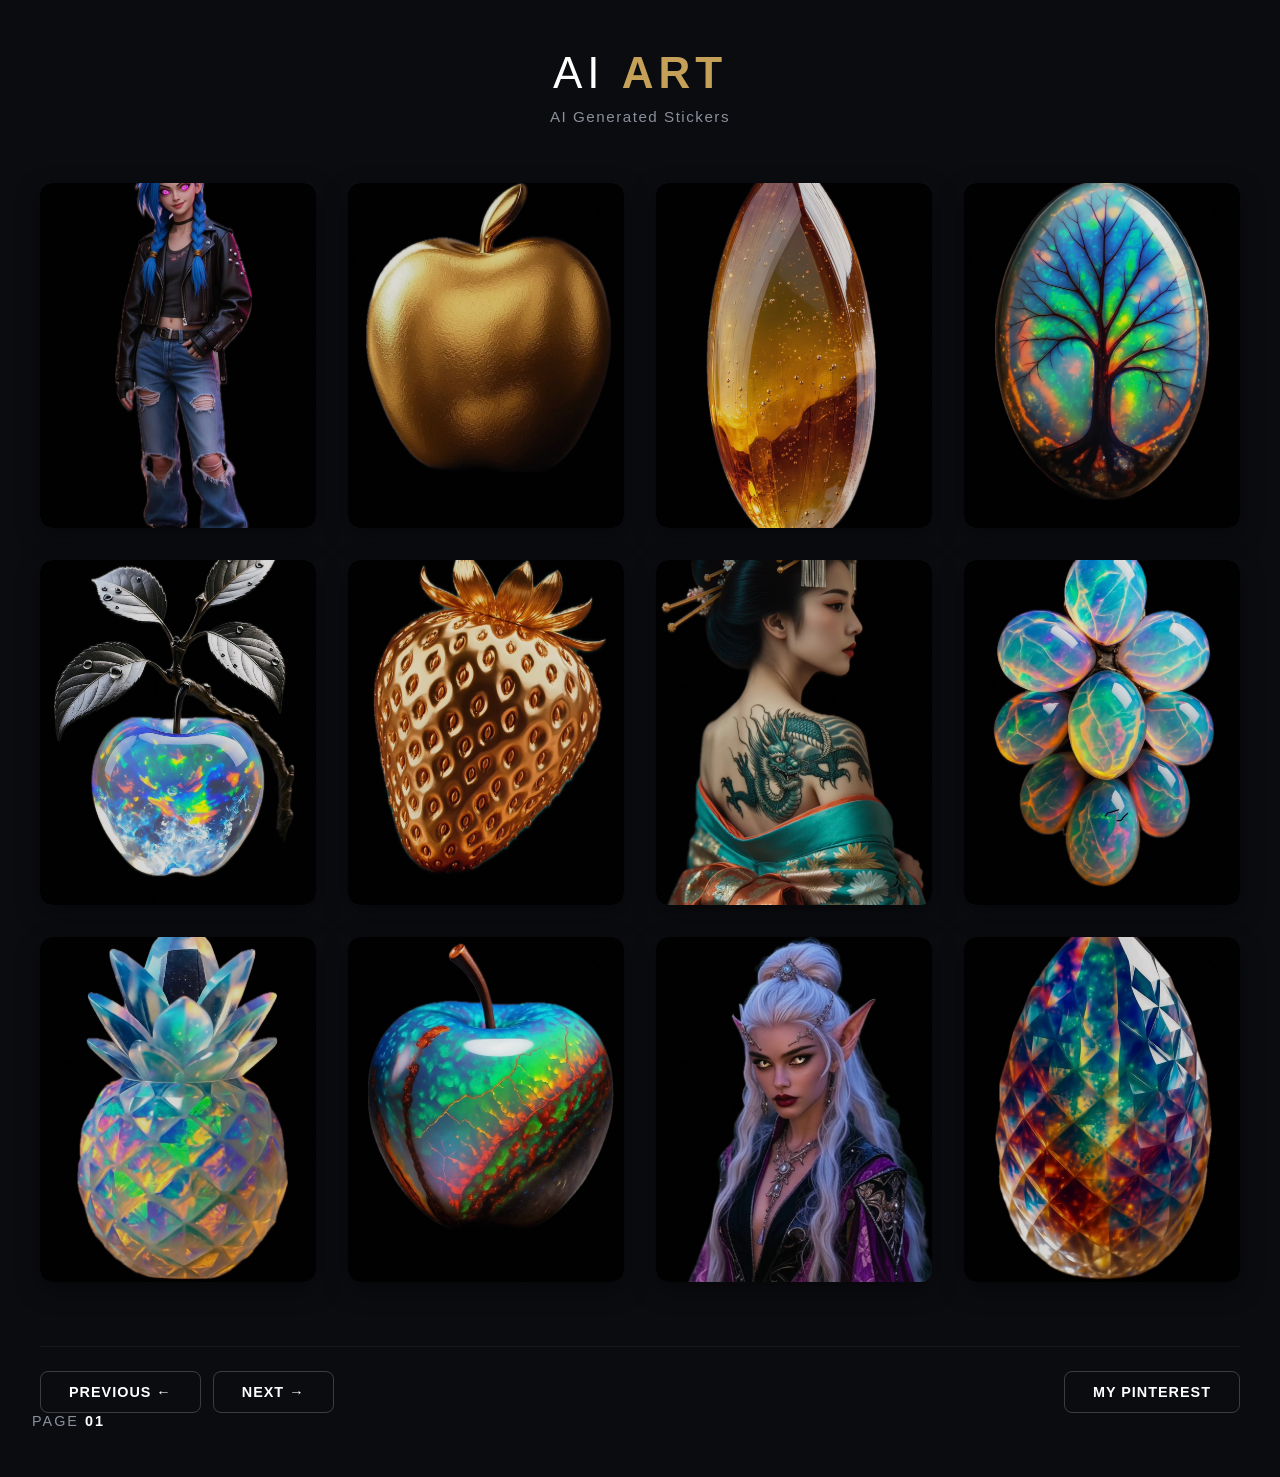
<file: index.html>
<!DOCTYPE html>
<html lang="en">
<head>
    <meta charset="UTF-8">
    <meta name="viewport" content="width=device-width, initial-scale=1.0">
    <title>AI-ART</title>
    <link rel="stylesheet" href="style.css">
</head>
<body>

      <header>
        <h1>AI <span>ART</span></h1>
        <p>AI Generated Stickers</p>
    </header>

    <main class="gallery-container">
        <div class="gallery-grid">
            
        <a href="pictures/jinx.jpeg" target="_blank" rel="noopener noreferrer" class="gallery-link">
            <article class="gallery-item">
                <img src="pictures/jinx.jpeg" alt="Concrete Monolith Architecture">
                <div class="gallery-item-overlay">
                    <h3>Jinx</h3>
                    <p>Digital Art</p>
                </div>
            </article>
        </a>

        <a href="pictures/golden-apple.jpeg" target="_blank" rel="noopener noreferrer" class="gallery-link">
            <article class="gallery-item">
                <img src="pictures/golden-apple.jpeg" alt="Concrete Monolith Architecture">
                <div class="gallery-item-overlay">
                    <h3>Golden Apple</h3>
                    <p>Digital Art</p>
                </div>
            </article>
        </a>

        <a href="pictures/amber.jpeg" target="_blank" rel="noopener noreferrer" class="gallery-link">
            <article class="gallery-item">
                <img src="pictures/amber.jpeg" alt="Concrete Monolith Architecture">
                <div class="gallery-item-overlay">
                    <h3>Amber Crystal</h3>
                    <p>Digital Art</p>
                </div>
            </article>
        </a>

        <a href="pictures/tree.jpeg" target="_blank" rel="noopener noreferrer" class="gallery-link">
            <article class="gallery-item">
                <img src="pictures/tree.jpeg" alt="Concrete Monolith Architecture">
                <div class="gallery-item-overlay">
                    <h3>Crystal Tree</h3>
                    <p>Digital Art</p>
                </div>
            </article>
        </a>

        <a href="pictures/opal-apple.jpeg" target="_blank" rel="noopener noreferrer" class="gallery-link">
            <article class="gallery-item">
                <img src="pictures/opal-apple.jpeg" alt="Concrete Monolith Architecture">
                <div class="gallery-item-overlay">
                    <h3>Opal Apple</h3>
                    <p>Digital Art</p>
                </div>
            </article>
        </a>

        <a href="pictures/golden-strawberry.jpeg" target="_blank" rel="noopener noreferrer" class="gallery-link">
            <article class="gallery-item">
                <img src="pictures/golden-strawberry.jpeg" alt="Concrete Monolith Architecture">
                <div class="gallery-item-overlay">
                    <h3>Golden Strawberry</h3>
                    <p>Digital Art</p>
                </div>
            </article>
        </a>

        <a href="pictures/japanese-geisha.jpeg" target="_blank" rel="noopener noreferrer" class="gallery-link">
            <article class="gallery-item">
                <img src="pictures/japanese-geisha.jpeg" alt="Concrete Monolith Architecture">
                <div class="gallery-item-overlay">
                    <h3>Japanese Geisha</h3>
                    <p>Digital Art</p>
                </div>
            </article>
        </a>

        <a href="pictures/opal-grapes.jpeg" target="_blank" rel="noopener noreferrer" class="gallery-link">
            <article class="gallery-item">
                <img src="pictures/opal-grapes.jpeg" alt="Concrete Monolith Architecture">
                <div class="gallery-item-overlay">
                    <h3>Opal Grapes</h3>
                    <p>Digital Art</p>
                </div>
            </article>
        </a>
        
        <a href="pictures/opal-pineapple.jpeg" target="_blank" rel="noopener noreferrer" class="gallery-link">
            <article class="gallery-item">
                <img src="pictures/opal-pineapple.jpeg" alt="Concrete Monolith Architecture">
                <div class="gallery-item-overlay">
                    <h3>Opal Pineapple</h3>
                    <p>Digital Art</p>
                </div>
            </article>
        </a>

        <a href="pictures/crystal-apple.jpeg" target="_blank" rel="noopener noreferrer" class="gallery-link">
            <article class="gallery-item">
                <img src="pictures/crystal-apple.jpeg" alt="Concrete Monolith Architecture">
                <div class="gallery-item-overlay">
                    <h3>Crystal Apple</h3>
                    <p>Digital Art</p>
                </div>
            </article>
        </a>

        <a href="pictures/elf.jpeg" target="_blank" rel="noopener noreferrer" class="gallery-link">
            <article class="gallery-item">
                <img src="pictures/elf.jpeg" alt="Concrete Monolith Architecture">
                <div class="gallery-item-overlay">
                    <h3>Elf</h3>
                    <p>Digital Art</p>
                </div>
            </article>
        </a>

        <a href="pictures/crystal.jpeg" target="_blank" rel="noopener noreferrer" class="gallery-link">
            <article class="gallery-item">
                <img src="pictures/crystal.jpeg" alt="Concrete Monolith Architecture">
                <div class="gallery-item-overlay">
                    <h3>Crystal</h3>
                    <p>Digital Art</p>
                </div>
            </article>
        </a>

        </div>
    </main>

    <nav class="pagination-nav" aria-label="Gallery Pagination">
        <div class="btn-group">
            <a href="index.html" class="pagination-btn Previous">Previous &larr;</a>
            <a href="gallery.html" class="pagination-btn next">Next &rarr;</a>
        </div>

         <div class="btn-group">
            <a href="https://www.pinterest.com/gloss90Ai" target="_blank" class="pagination-btn next">My Pinterest</a>
        </div>
        
    </nav>

    <div class="page-indicator">
        Page <span>01</span>
    </div>

</body>
</html>
</file>
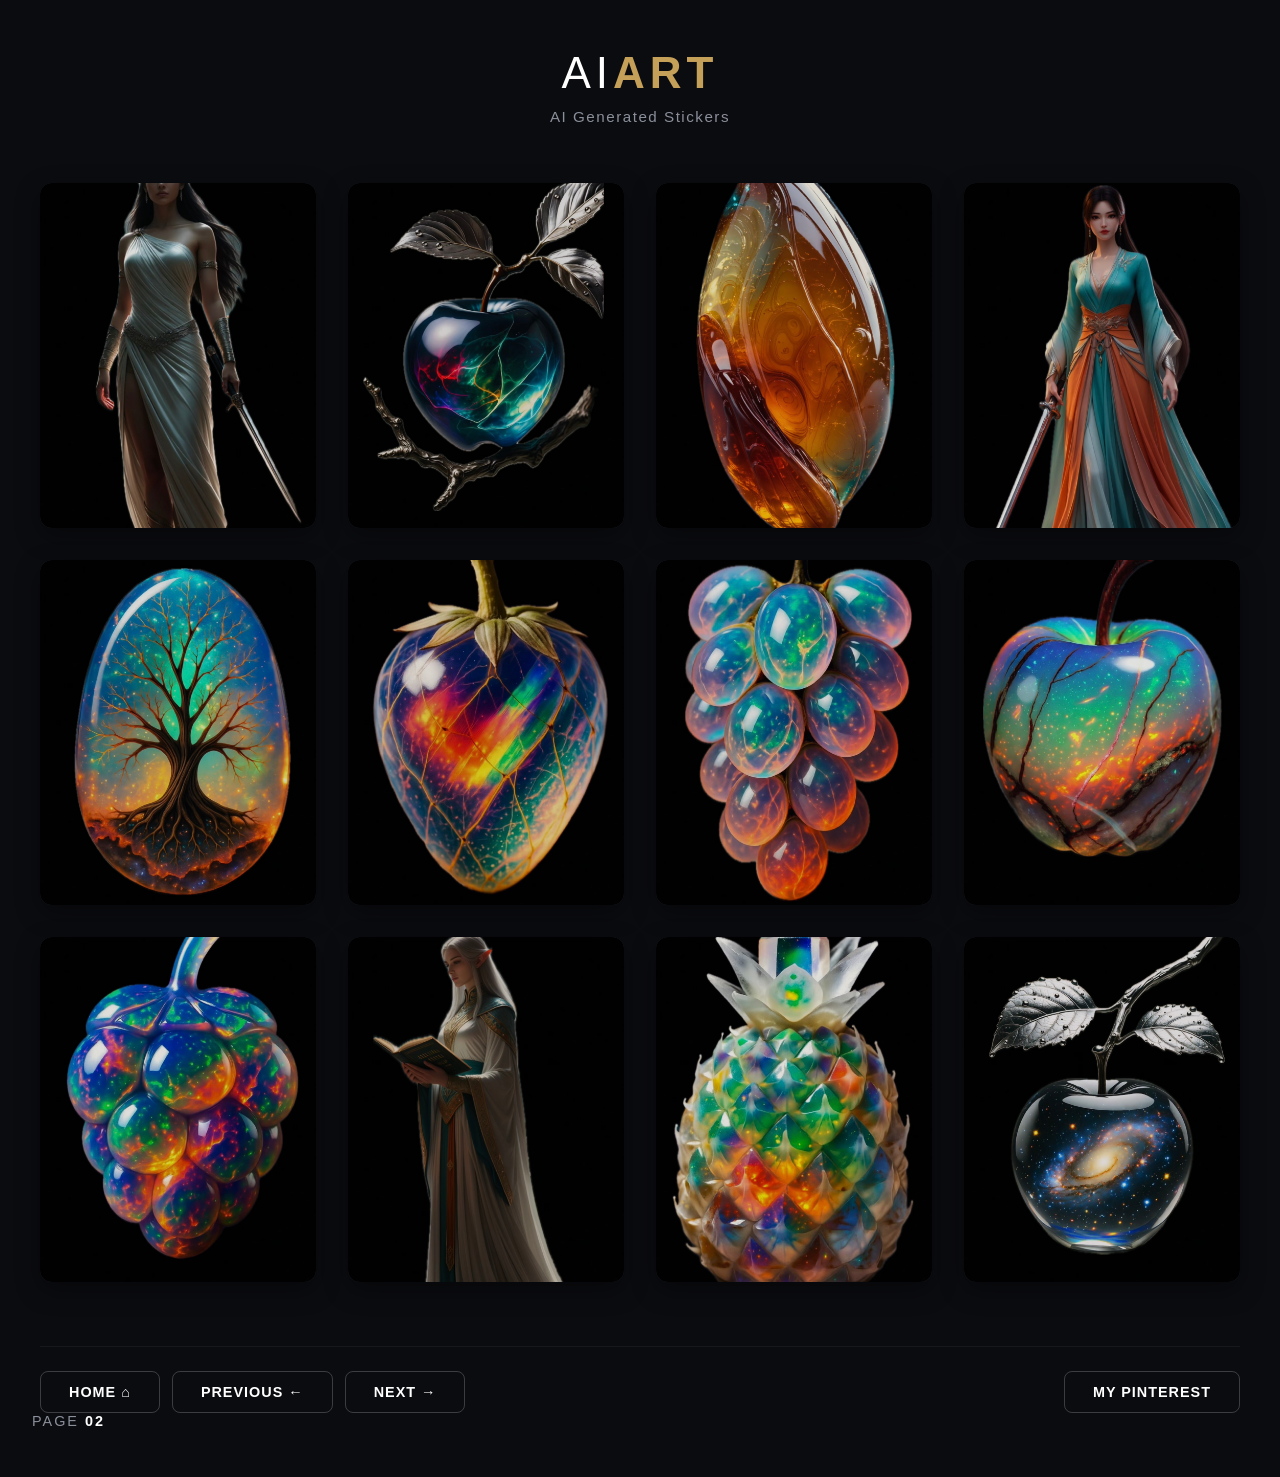
<file: gallery.html>
<!DOCTYPE html>
<html lang="en">
<head>
    <meta charset="UTF-8">
    <meta name="viewport" content="width=device-width, initial-scale=1.0">
    <title>AI-ART</title>
    <link rel="stylesheet" href="style.css">
</head>
<body>

      <header>
        <h1>AI<span>ART</span></h1>
        <p>AI Generated Stickers</p>
    </header>

    <main class="gallery-container">
        <div class="gallery-grid">
            
        <a href="pictures/warrior.jpeg" target="_blank" rel="noopener noreferrer" class="gallery-link">
            <article class="gallery-item">
                <img src="pictures/warrior.jpeg" alt="Concrete Monolith Architecture">
                <div class="gallery-item-overlay">
                    <h3>Warrior</h3>
                    <p>Digital Art</p>
                </div>
            </article>
        </a>

        <a href="pictures/glass-apple.jpeg" target="_blank" rel="noopener noreferrer" class="gallery-link">
            <article class="gallery-item">
                <img src="pictures/glass-apple.jpeg" alt="Concrete Monolith Architecture">
                <div class="gallery-item-overlay">
                    <h3>Glass Apple</h3>
                    <p>Digital Art</p>
                </div>
            </article>
        </a>

        <a href="pictures/amber-crystal.jpeg" target="_blank" rel="noopener noreferrer" class="gallery-link">
            <article class="gallery-item">
                <img src="pictures/amber-crystal.jpeg" alt="Concrete Monolith Architecture">
                <div class="gallery-item-overlay">
                    <h3>Amber Crystal</h3>
                    <p>Digital Art</p>
                </div>
            </article>
        </a>

        <a href="pictures/japanese-warrior.jpeg" target="_blank" rel="noopener noreferrer" class="gallery-link">
            <article class="gallery-item">
                <img src="pictures/japanese-warrior.jpeg" alt="Concrete Monolith Architecture">
                <div class="gallery-item-overlay">
                    <h3>Japanese Warrior</h3>
                    <p>Digital Art</p>
                </div>
            </article>
        </a>

        <a href="pictures/crystal-tree.jpeg" target="_blank" rel="noopener noreferrer" class="gallery-link">
            <article class="gallery-item">
                <img src="pictures/crystal-tree.jpeg" alt="Concrete Monolith Architecture">
                <div class="gallery-item-overlay">
                    <h3>Crystal Tree</h3>
                    <p>Digital Art</p>
                </div>
            </article>
        </a>

        <a href="pictures/glass-strawberry.jpeg" target="_blank" rel="noopener noreferrer" class="gallery-link">
            <article class="gallery-item">
                <img src="pictures/glass-strawberry.jpeg" alt="Concrete Monolith Architecture">
                <div class="gallery-item-overlay">
                    <h3>Glass Strawberry</h3>
                    <p>Digital Art</p>
                </div>
            </article>
        </a>

        <a href="pictures/glass-grapes.jpeg" target="_blank" rel="noopener noreferrer" class="gallery-link">
            <article class="gallery-item">
                <img src="pictures/glass-grapes.jpeg" alt="Concrete Monolith Architecture">
                <div class="gallery-item-overlay">
                    <h3>Glass Grapes</h3>
                    <p>ADigital Art</p>
                </div>
            </article>
        </a>

        <a href="pictures/opal-apple-2.jpeg" target="_blank" rel="noopener noreferrer" class="gallery-link">
            <article class="gallery-item">
                <img src="pictures/opal-apple-2.jpeg" alt="Concrete Monolith Architecture">
                <div class="gallery-item-overlay">
                    <h3>Opal Apple</h3>
                    <p>Digital Art</p>
                </div>
            </article>
        </a>
        
        <a href="pictures/opal-rasberry.jpeg" target="_blank" rel="noopener noreferrer" class="gallery-link">
            <article class="gallery-item">
                <img src="pictures/opal-rasberry.jpeg" alt="Concrete Monolith Architecture">
                <div class="gallery-item-overlay">
                    <h3>Opal Rasberry</h3>
                    <p>Digital Art</p>
                </div>
            </article>
        </a>

        <a href="pictures/mage.jpeg" target="_blank" rel="noopener noreferrer" class="gallery-link">
            <article class="gallery-item">
                <img src="pictures/mage.jpeg" alt="Concrete Monolith Architecture">
                <div class="gallery-item-overlay">
                    <h3>Mage</h3>
                    <p>Digital Art</p>
                </div>
            </article>
        </a>

        <a href="pictures/glass-pineapple.jpeg" target="_blank" rel="noopener noreferrer" class="gallery-link">
            <article class="gallery-item">
                <img src="pictures/glass-pineapple.jpeg" alt="Concrete Monolith Architecture">
                <div class="gallery-item-overlay">
                    <h3>Glass Pineapple</h3>
                    <p>Digital Art</p>
                </div>
            </article>
        </a>

        <a href="pictures/galaxy-apple.jpeg" target="_blank" rel="noopener noreferrer" class="gallery-link">
            <article class="gallery-item">
                <img src="pictures/galaxy-apple.jpeg" alt="Concrete Monolith Architecture">
                <div class="gallery-item-overlay">
                    <h3>Galaxy Apple</h3>
                    <p>Digital Art</p>
                </div>
            </article>
        </a>

        </div>
    </main>

    <nav class="pagination-nav" aria-label="Gallery Pagination">
        <div class="btn-group">
            <a href="index.html" class="pagination-btn Previous">Home &#x2302;</a>
            <a href="index.html" class="pagination-btn Previous">Previous &larr;</a>
            <a href="gallery1.html" class="pagination-btn next">Next &rarr;</a>
        </div>
        
         <div class="btn-group">
            <a href="https://www.pinterest.com/gloss90Ai" target="_blank" class="pagination-btn next">My Pinterest</a>
        </div>
    </nav>

    <div class="page-indicator">
        Page <span>02</span>
    </div>

</body>
</html>
</file>
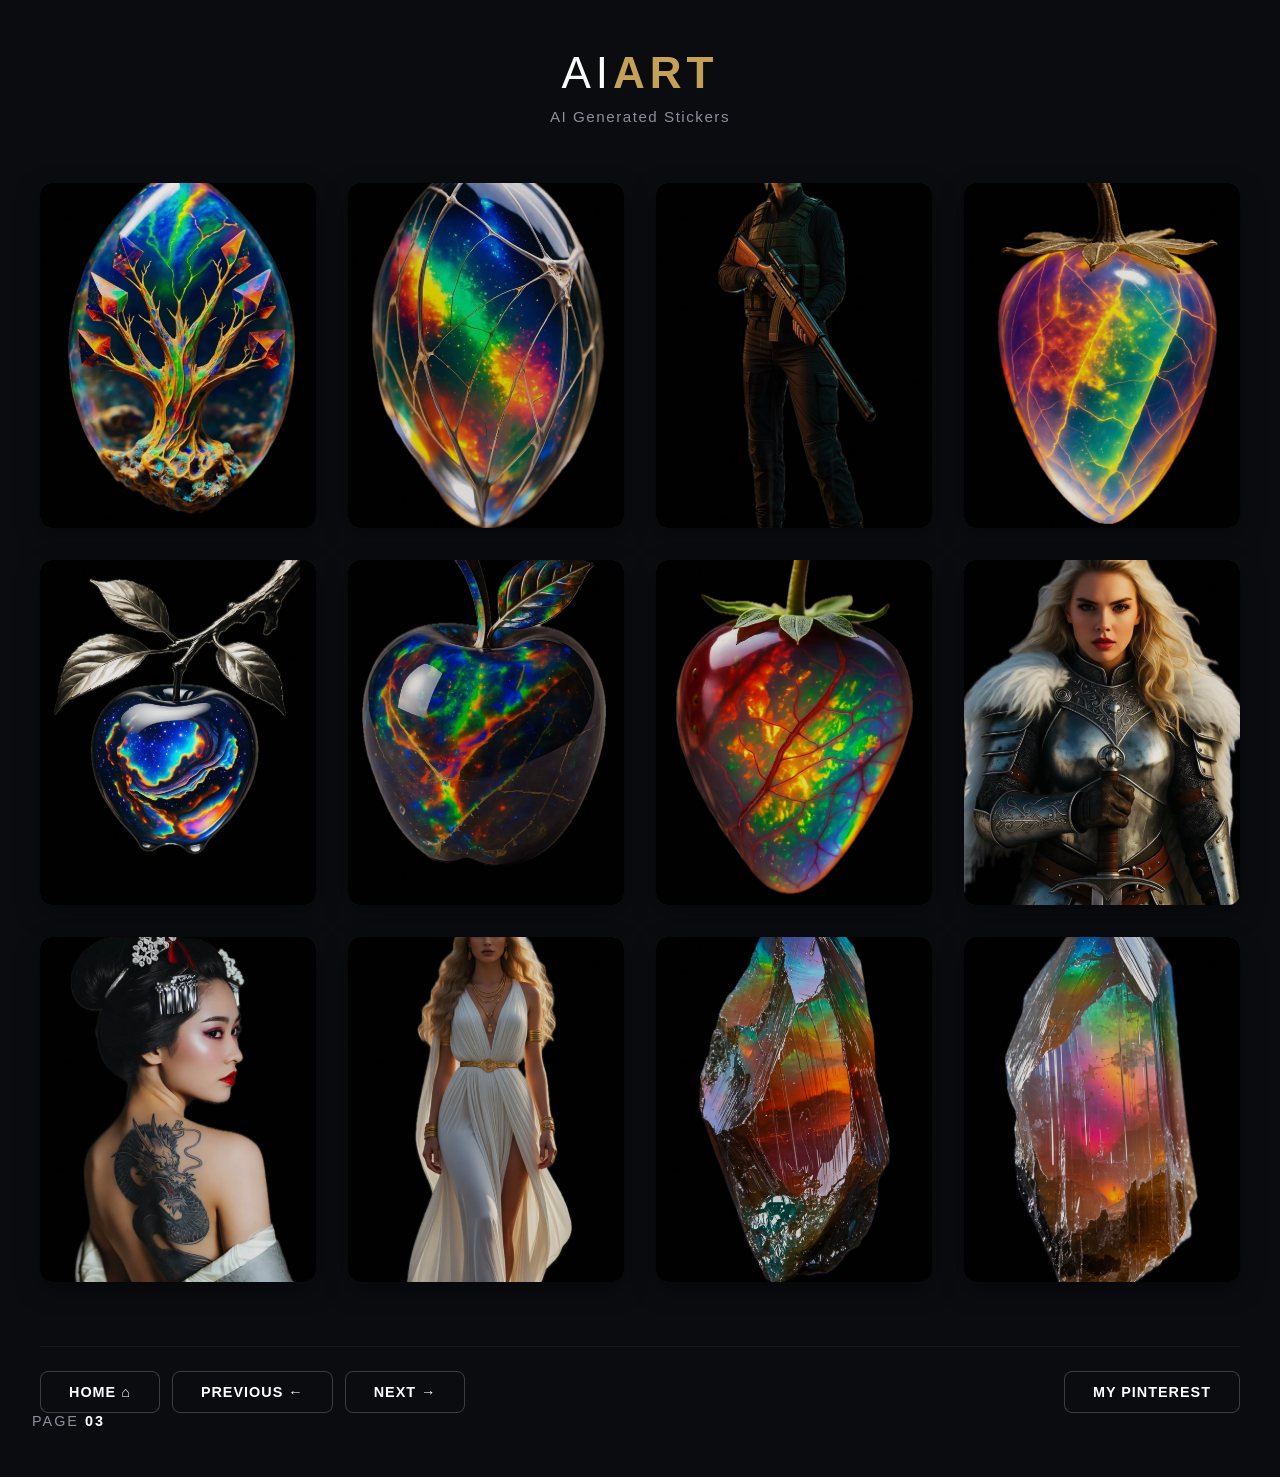
<file: gallery1.html>
<!DOCTYPE html>
<html lang="en">
<head>
    <meta charset="UTF-8">
    <meta name="viewport" content="width=device-width, initial-scale=1.0">
    <title>AI-ART</title>
    <link rel="stylesheet" href="style.css">
</head>
<body>

      <header>
        <h1>AI<span>ART</span></h1>
        <p>AI Generated Stickers</p>
    </header>

    <main class="gallery-container">
        <div class="gallery-grid">
            
        <a href="pictures/glass-tree.jpeg" target="_blank" rel="noopener noreferrer" class="gallery-link">
            <article class="gallery-item">
                <img src="pictures/glass-tree.jpeg" alt="Concrete Monolith Architecture">
                <div class="gallery-item-overlay">
                    <h3>Glass Tree</h3>
                    <p>Digital Art</p>
                </div>
            </article>
        </a>

        <a href="pictures/glass.jpeg" target="_blank" rel="noopener noreferrer" class="gallery-link">
            <article class="gallery-item">
                <img src="pictures/glass.jpeg" alt="Concrete Monolith Architecture">
                <div class="gallery-item-overlay">
                    <h3>Glass</h3>
                    <p>Digital Art</p>
                </div>
            </article>
        </a>

        <a href="pictures/modern-warrior.jpeg" target="_blank" rel="noopener noreferrer" class="gallery-link">
            <article class="gallery-item">
                <img src="pictures/modern-warrior.jpeg" alt="Concrete Monolith Architecture">
                <div class="gallery-item-overlay">
                    <h3>Warrior</h3>
                    <p>Digital Art</p>
                </div>
            </article>
        </a>

        <a href="pictures/opal-strawberry.jpeg" target="_blank" rel="noopener noreferrer" class="gallery-link">
            <article class="gallery-item">
                <img src="pictures/opal-strawberry.jpeg" alt="Concrete Monolith Architecture">
                <div class="gallery-item-overlay">
                    <h3>Opal Strawberry</h3>
                    <p>Digital Art</p>
                </div>
            </article>
        </a>

        <a href="pictures/glass-apple-2.jpeg" target="_blank" rel="noopener noreferrer" class="gallery-link">
            <article class="gallery-item">
                <img src="pictures/glass-apple-2.jpeg" alt="Concrete Monolith Architecture">
                <div class="gallery-item-overlay">
                    <h3>Glass Apple</h3>
                    <p>Digital Art</p>
                </div>
            </article>
        </a>

        <a href="pictures/glass-apple-3.jpeg" target="_blank" rel="noopener noreferrer" class="gallery-link">
            <article class="gallery-item">
                <img src="pictures/glass-apple-3.jpeg" alt="Concrete Monolith Architecture">
                <div class="gallery-item-overlay">
                    <h3>Glass Apple</h3>
                    <p>Digital Art</p>
                </div>
            </article>
        </a>

        <a href="pictures/glass-strawberry-2.jpeg" target="_blank" rel="noopener noreferrer" class="gallery-link">
            <article class="gallery-item">
                <img src="pictures/glass-strawberry-2.jpeg" alt="Concrete Monolith Architecture">
                <div class="gallery-item-overlay">
                    <h3>Glass Strawberry</h3>
                    <p>Digital Art</p>
                </div>
            </article>
        </a>

        <a href="pictures/warrior-2.jpeg" target="_blank" rel="noopener noreferrer" class="gallery-link">
            <article class="gallery-item">
                <img src="pictures/warrior-2.jpeg" alt="Concrete Monolith Architecture">
                <div class="gallery-item-overlay">
                    <h3>Warrior</h3>
                    <p>Digital Art</p>
                </div>
            </article>
        </a>

                <a href="pictures/japanese-geisha-2.jpeg" target="_blank" rel="noopener noreferrer" class="gallery-link">
            <article class="gallery-item">
                <img src="pictures/japanese-geisha-2.jpeg" alt="Concrete Monolith Architecture">
                <div class="gallery-item-overlay">
                    <h3>Japanese Geisha</h3>
                    <p>Digital Art</p>
                </div>
            </article>
        </a>

                <a href="pictures/lady.jpeg" target="_blank" rel="noopener noreferrer" class="gallery-link">
            <article class="gallery-item">
                <img src="pictures/lady.jpeg" alt="Concrete Monolith Architecture">
                <div class="gallery-item-overlay">
                    <h3>Beautiful Lady</h3>
                    <p>Digital Art</p>
                </div>
            </article>
        </a>

                <a href="pictures/crystal-2.jpeg" target="_blank" rel="noopener noreferrer" class="gallery-link">
            <article class="gallery-item">
                <img src="pictures/crystal-2.jpeg" alt="Concrete Monolith Architecture">
                <div class="gallery-item-overlay">
                    <h3>Crystal</h3>
                    <p>Digital Art</p>
                </div>
            </article>
        </a>

                <a href="pictures/crystal-3.jpeg" target="_blank" rel="noopener noreferrer" class="gallery-link">
            <article class="gallery-item">
                <img src="pictures/crystal-3.jpeg" alt="Concrete Monolith Architecture">
                <div class="gallery-item-overlay">
                    <h3>Crystal</h3>
                    <p>Digital Art</p>
                </div>
            </article>
        </a>
        
        </div>
    </main>

    <nav class="pagination-nav" aria-label="Gallery Pagination">
        <div class="btn-group">
            <a href="index.html" class="pagination-btn Previous">Home &#x2302;</a>
            <a href="gallery.html" class="pagination-btn Previous">Previous &larr;</a>
            <a href="gallery1.html" class="pagination-btn next">Next &rarr;</a>
        </div>
        
         <div class="btn-group">
            <a href="https://www.pinterest.com/gloss90Ai" target="_blank" class="pagination-btn next">My Pinterest</a>
        </div>
    </nav>

    <div class="page-indicator">
        Page <span>03</span>
    </div>

</body>
</html>
</file>
<file: style.css>
* {
            margin: 0;
            padding: 0;
            box-sizing: border-box;
            font-family: 'Segoe UI', -apple-system, BlinkMacSystemFont, Roboto, sans-serif;
        }

        :root {
            --bg-color: #0b0c10;
            --card-bg: #1f2833;
            --text-primary: #ffffff;
            --text-secondary: #c5a059; /* Elegant gold accent */
            --text-muted: #8b8f9a;
            --transition-smooth: all 0.4s cubic-bezier(0.25, 0.46, 0.45, 0.94);
        }

        body {
            background-color: var(--bg-color);
            color: var(--text-primary);
            min-height: 100vh;
            display: flex;
            flex-direction: column;
            justify-content: space-between;
            padding: 1.5rem 1rem;
        }

        header {
            text-align: center;
            margin-bottom: 2rem;
        }

        header h1 {
            font-size: 1.75rem;
            font-weight: 300;
            letter-spacing: 3px;
            text-transform: uppercase;
            margin-bottom: 0.5rem;
        }

        header h1 span {
            color: var(--text-secondary);
            font-weight: 600;
        }

        header p {
            color: var(--text-muted);
            font-size: 0.85rem;
            letter-spacing: 0.5px;
            line-height: 1.4;
        }

        .gallery-container {
            max-width: 1200px;
            margin: 0 auto;
            width: 100%;
        }

        .gallery-grid {
            display: grid;
            grid-template-columns: repeat(auto-fit, minmax(260px, 1fr));
            gap: 1.25rem;
            margin-bottom: 3rem;
        }

        .gallery-item {
            position: relative;
            background-color: var(--card-bg);
            border-radius: 12px;
            overflow: hidden;
            aspect-ratio: 4 / 5;
            box-shadow: 0 8px 24px rgba(0, 0, 0, 0.4);
            cursor: pointer;
            transition: var(--transition-smooth);
            -webkit-tap-highlight-color: transparent; 
        }

        .gallery-item img {
            width: 100%;
            height: 100%;
            object-fit: cover;
            transition: var(--transition-smooth);
        }

        .gallery-item-overlay {
            position: absolute;
            inset: 0;
            background: linear-gradient(to top, rgba(11, 12, 16, 0.95) 0%, rgba(11, 12, 16, 0.4) 60%, transparent 100%);
            display: flex;
            flex-direction: column;
            justify-content: flex-end;
            padding: 1.25rem;
            opacity: 0;
            transform: translateY(10px);
            transition: var(--transition-smooth);
        }

        .gallery-item:hover {
            transform: translateY(-5px);
            box-shadow: 0 12px 28px rgba(197, 160, 89, 0.12);
        }

        .gallery-item:hover img {
            transform: scale(1.05);
        }

        .gallery-item:hover .gallery-item-overlay,
        .gallery-item:active .gallery-item-overlay {
            opacity: 1;
            transform: translateY(0);
        }

        .gallery-item-overlay h3 {
            font-size: 1.1rem;
            font-weight: 500;
            letter-spacing: 0.5px;
            margin-bottom: 0.25rem;
        }

        .gallery-item-overlay p {
            color: var(--text-secondary);
            font-size: 0.8rem;
            text-transform: uppercase;
            letter-spacing: 2px;
        }

        .pagination-nav {
            display: flex;
            justify-content: space-between;
            align-items: center;
            margin-top: auto;
            width: 100%;
            max-width: 1200px;
            margin-left: auto;
            margin-right: auto;
            padding-top: 1.5rem;
            border-top: 1px solid rgba(255, 255, 255, 0.05);
        }

        .page-indicator {
            font-size: 0.8rem;
            color: var(--text-muted);
            letter-spacing: 2px;
            text-transform: uppercase;
            white-space: nowrap;
        }

        .page-indicator span {
            color: var(--text-primary);
            font-weight: 600;
        }

        .btn-group {
            display: flex;
            gap: 0.5rem;
        }

        .pagination-btn {
            background: transparent;
            border: 1px solid rgba(255, 255, 255, 0.2);
            color: var(--text-primary);
            padding: 0.85rem 1.25rem;
            font-size: 0.85rem;
            font-weight: 600;
            letter-spacing: 1px;
            text-transform: uppercase;
            border-radius: 8px;
            cursor: pointer;
            display: flex;
            align-items: center;
            justify-content: center;
            text-decoration: none;
            transition: var(--transition-smooth);
            -webkit-tap-highlight-color: transparent;
        }

        .pagination-btn:hover {
            border-color: var(--text-secondary);
            color: var(--text-secondary);
            background-color: rgba(197, 160, 89, 0.05);
        }

        .pagination-btn.disabled {
            opacity: 0.2;
            cursor: not-allowed;
            pointer-events: none;
        }

        @media (min-width: 768px) {
            body {
                padding: 3rem 2rem;
            }

            header {
                margin-bottom: 3.5rem;
            }

            header h1 {
                font-size: 2.75rem;
                letter-spacing: 5px;
            }

            header p {
                font-size: 0.95rem;
                letter-spacing: 1.5px;
            }

            .gallery-grid {
                gap: 2rem;
                margin-bottom: 4rem;
            }

            .gallery-item:hover {
                transform: translateY(-8px);
                box-shadow: 0 15px 35px rgba(197, 160, 89, 0.15);
            }

            .gallery-item:hover img {
                transform: scale(1.08);
            }

            .page-indicator {
                font-size: 0.9rem;
            }

            .btn-group {
                gap: 0.75rem;
            }

            .pagination-btn {
                padding: 0.75rem 1.75rem;
                font-size: 0.9rem;
            }
        }
</file>
